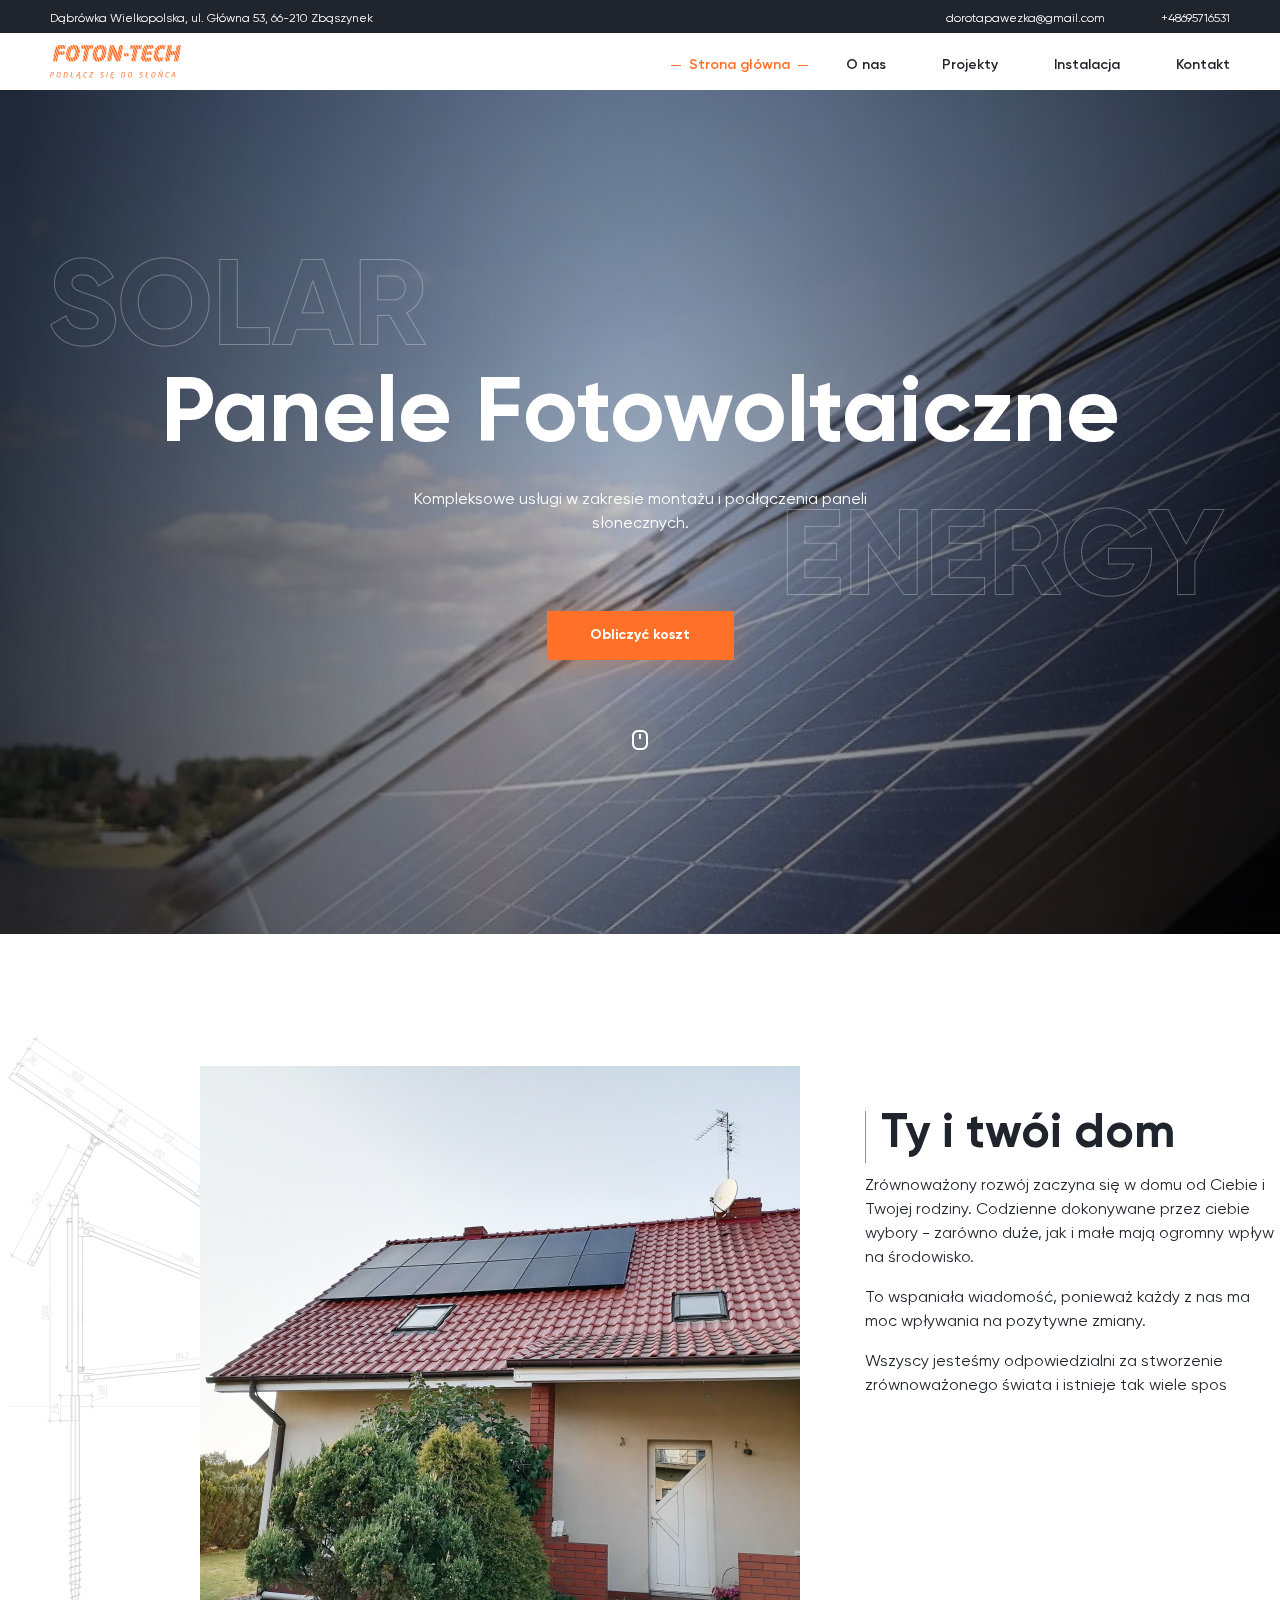
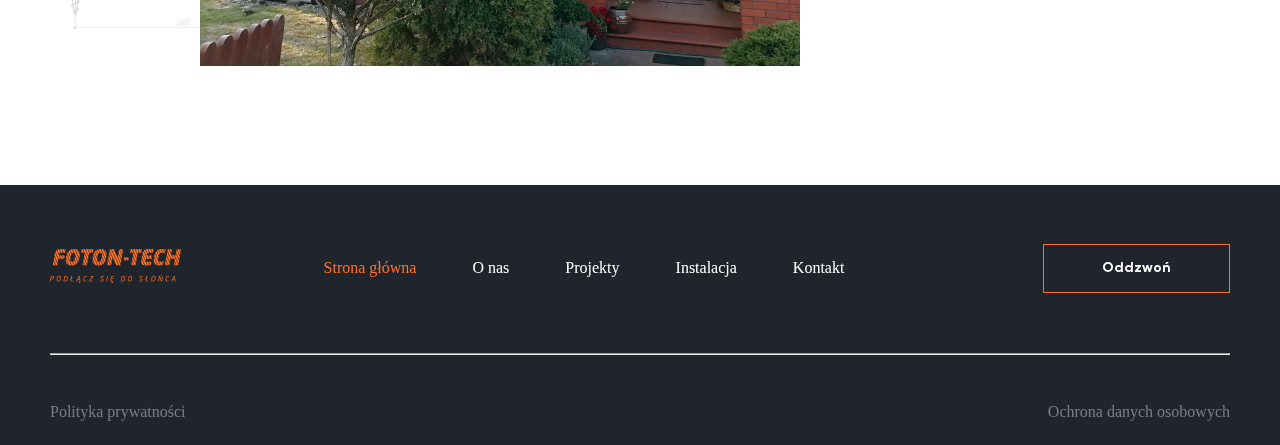
<file: index.html>
<!DOCTYPE html>
<html lang="pl">
<head>
    <meta charset="UTF-8">
    <meta name="viewport" content="width=device-width, initial-scale=1.0">
    <title>Webnauts 11.09.2021</title>

    <link rel="stylesheet" href="css/styles.css">
    
</head>
<body>
    <div class="vertical-line-center"></div>

    <header class="page-header">
        <div class="header-wrapper">
            <a href="/index.html" class="logo"><img src="img/logo.png" width="131" height="34" alt="logo"></a>
            <nav class="navigation">
                <ul class="navigation-list">
                    <li>
                        <a href="index.html" class="navigation-link active-nav-link">Strona główna</a>
                    </li>
                    <li>
                        <a href="about.html" class="navigation-link">O nas</a>
                    </li>
                    <li>
                        <a href="projects.html" class="navigation-link">Projekty</a>
                    </li>
                    <li>
                        <a href="installations.html" class="navigation-link">Instalacja</a>
                    </li>
                    <li>
                        <a href="contacts.html" class="navigation-link">Kontakt</a>
                    </li>
                </ul>
            </nav>
        </div>
        <div class="header-wrapper header-wrapper-contacts">
            <address class="header-address">Dąbrówka Wielkopolska, ul. Główna 53, 66-210 Zbąszynek</address>
            <a class="contact-link" href="mailto:dorotapawezka@gmail.com" >dorotapawezka@gmail.com</a>
            <a class="contact-link" href="tel:+48695716531">+48695716531</a>            
        </div>
    </header>

    <main class="page-main">        

        <section class="welcome-section">
            <div class="welcome-section-wrapper">
                <div class="welcome-section-wrapper-wrap"></div>
                    <h1 class="main-title">Panele Fotowoltaiczne</h1>
                    <p class="welcome-text">
                        Kompleksowe usługi w zakresie montażu i podłączenia paneli <br>słonecznych.
                    </p>
                    <div class="centered-button">
                        <a href="#"><button class="button">Obliczyć koszt</button></a>
                    </div>
                </div>
            </div>
            </section>

        <section class="info-section">
            <div class="image-wrapper">
                <img src="img/house.jpg" alt="image of solar panel">
            </div>
            <div class="info-text-wrapper">
            <h2 class="title">Ty i twói dom</h2>
            <p class="text-container">
                Zrównoważony rozwój zaczyna się w domu od Ciebie i Twojej rodziny.
                Codzienne dokonywane przez ciebie wybory - zarówno duże, jak i małe
                mają ogromny wpływ na środowisko.
            </p>                
            <p class="text-container">
                To wspaniała wiadomość, ponieważ każdy z nas ma moc wpływania
                na pozytywne zmiany.
            </p>
            <p class="text-container">                
                Wszyscy jesteśmy odpowiedzialni za stworzenie zrównoważonego
                świata i istnieje tak wiele spos
            </p>
            </div>
        </section>

    </main>

    <footer>
        <div class="footer-wrapper">
            <div class="footer-menu">
                <a href="/index.html"><img src="img/logo.png" alt="logo"></a>
                
                <ul class="footer-list-wrapper">
                    <li class="footer-active-link">
                        <a href="index.html">Strona główna</a>
                    </li>
                    <li>
                        <a href="about.html">O nas</a>
                    </li>
                    <li>
                        <a href="projects.html">Projekty</a>
                    </li>
                    <li>
                        <a href="installations.html">Instalacja</a>
                    </li>
                    <li>
                        <a href="contacts.html">Kontakt</a>
                    </li>
                </ul>
                <button class="footer-button">Oddzwoń</button>
            <!-- </div> -->
            </div>
            <div class="footer-line">
                <hr>
            </div>
        
            <div class="footer-links-politics">
                <a href="">Polityka prywatności</a>
                <a href="">Ochrona danych osobowych</a>
            </div>
        </div>
    </footer>


    <!-- POPUP 1 -->
    <div class="popup-container popup-container-hidden ">
        <div class="popup">
            <h2 class="title">Obliczyć koszt</h2>
            <p class="text-container">Wprowadź swoje dane, aby obliczyć przybliżony koszt paneli słonecznych.</p>
            <div class="flex-me">
                <p>Roczne zużycie energii elektrycznej</p>
                <p>42 200 kWh</p>
            </div>
            <form action="">                
                <div class="input-type-range">
                    <input type="range" id="volume" name="custominput" min="0" max="1000" width="467px">                    
                </div>
                <!-- <button class="button-thumb"></button> -->
                <div class="flex-me">
                    <div class="select-container">
                        <span class="label-select">Strona świata</span>
                        <select name="" id="" class="custom-select">
                            <option value="Wybierz z listy">Wybierz z listy</option>
                            <option value="Południowy">Południowy</option>
                            <option value="Wschodni">Wschodni</option>
                            <option value="Zachodni">Zachodni</option>
                        </select>
                    </div>
                    <div class="select-container">
                        <span class="label-select">Materiał dachu</span>
                        <select name="" id="" class="custom-select">
                            <option value="Wybierz z listy">Wybierz z listy</option>
                            <option value="Południowy">Południowy</option>
                            <option value="Wschodni">Wschodni</option>
                            <option value="Zachodni">Zachodni</option>
                        </select>
                    </div>
                </div>

                <button class="button-popup" type="button">Obliczyć</button>
                <button class="close"  type="button"></button>
            </form>
        </div>
    </div>

    <!-- POPUP 2 popup-container-hidden -->
    <div class="popup-container-calculation popup-container-hidden">        
        <div class="calc-wrapper">
            <button class="close-calc"  type="button"></button>
            <div class="calc-header">
                <p class="calc-header-text">Przybliżony koszt:</p>
                <div class="flex-calc">
                    <p class="calc-header-sum">40 000 zł</p>
                    <button class="btn-sum">Przeliczyć</button>
                    <!-- <div><button class="btn-sum">Przeliczyć</button></div> -->
                    
                </div>
            </div>            
            <p class="title" style="margin-left: 75px;">Jakieś pytania?</p>
            <p class="text-container" style="margin-left: 59px; margin-top: -16px; margin-right:48px">Zostaw swoje dane, a nasz menedżer skontaktuje się z Tobą, aby odpowiedzieć na Twoje pytania</p>
            <form action="" >
                
                <div class="calc-form">
                    <p class="label-select ml-58">Twoje imię</p>
                    <p class="label-select" style="margin-left: 290px">E-mail</p>
                </div>
                <div class="calc-form">
                    <input type="text" class="calc-input" placeholder="Wprowadź swoje imię">
                    <input type="text" class="calc-input" placeholder="Wprowadź mail">
                </div>

                <p class="label-select ml-58 mt-24">Telefon</p>
                <div class="calc-form">
                    <input type="text" class="calc-input" placeholder="Wprowadź telefon">
                    <button type="submit" class="btn-calc">Wysłać prośbę</button>
                </div>
            </form>
        </div>
    </div>


    <!-- POPUP 3 popup-container-hidden -->
    <div class="popup-container popup-container-hidden popup-3">        
        <div class="thanks-wrapper">
            <button class="close-thanks"  type="button"></button>
            <img src="./img/thanks.svg" alt="thanks" width="80" height="57" style="margin-top: 92px;">
            <h2 class="thanks-title">Dziękuję za twoją prośbę</h2>
            <p class="thanks-text">Nasz menedżer wkrótce się z Tobą skontaktuje</p>       
            <button class="thanks-button">Ok</button>        
            
        </div>
    </div>

    <!-- FOOTER POPUP -->
    <div class="footer-popup popup-container popup-container-hidden">
        <div class="popup footer-popup">
            <button class="close-callback-popup"></button>
            <h2 class="title">Oddzwoń</h2>
            <p class="text-container">Zostaw swoje dane, a nasz menedżer skontaktuje się z Tobą, aby odpowiedzieć na Twoje pytania.</p>
            <form action="">
                <div class="popup-form">
                    <p class="grey">Twoje imię</p>
                    <p class="grey">Telefon</p>
                </div>
                <div class="popup-form">
                    <input type="text" placeholder="Wprowadź swoje imię">
                    <input type="text" placeholder="Wprowadź telefon">
                </div>
                <button class="button mt-56">Zadzwoń</button>
            </form>
            
        </div>

    </div>


    <script src="js/script.js"></script>
</body>
</html>
</file>
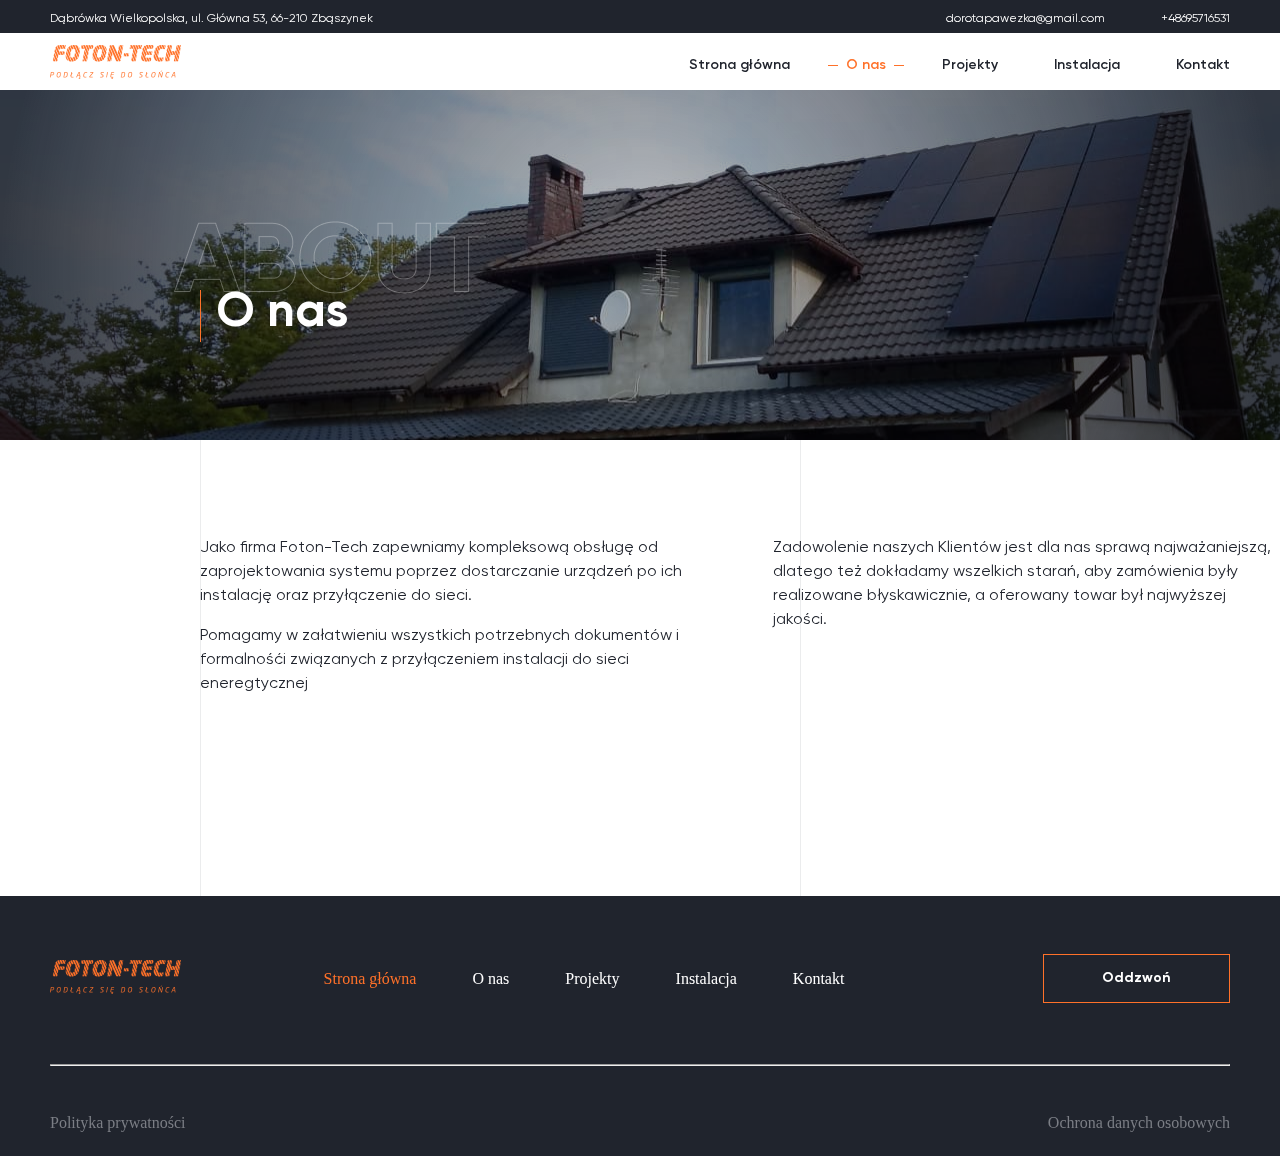
<file: about.html>
<!DOCTYPE html>
<html lang="en">
<head>
    <meta charset="UTF-8">
    <meta name="viewport" content="width=device-width, initial-scale=1.0">
    <title>Webnauts 11.09.2021</title>
    <link rel="stylesheet" href="css/styles.css">
</head>
<body>
    <div class="vertical-line-center"></div>
    
    <header class="page-header">
        <div class="header-wrapper">
            <a href="/index.html" class="logo"><img src="img/logo.png" width="131" height="34" alt="logo"></a>
            <nav class="navigation">
                <ul class="navigation-list">
                    <li>
                        <a href="index.html" class="navigation-link">Strona główna</a>
                    </li>
                    <li>
                        <a href="about.html" class="navigation-link active-nav-link">O nas</a>
                    </li>
                    <li>
                        <a href="projects.html" class="navigation-link">Projekty</a>
                    </li>
                    <li>
                        <a href="installations.html" class="navigation-link">Instalacja</a>
                    </li>
                    <li>
                        <a href="contacts.html" class="navigation-link">Kontakt</a>
                    </li>
                </ul>
            </nav>
        </div>
        <div class="header-wrapper header-wrapper-contacts">
            <address class="header-address">Dąbrówka Wielkopolska, ul. Główna 53, 66-210 Zbąszynek</address>
            <a class="contact-link" href="mailto:dorotapawezka@gmail.com" >dorotapawezka@gmail.com</a>
            <a class="contact-link" href="tel:+48695716531">+48695716531</a>            
        </div>
    </header>

    <main>
       <section class="welcome-section-about">
            <h1 class="title-white">O nas</h1> 
       </section>
       <section class="section-about">
           <div class="about-column1">
                <p class="text-container">
                Jako firma Foton-Tech zapewniamy kompleksową obsługę od zaprojektowania systemu poprzez dostarczanie urządzeń po ich instalację oraz przyłączenie do sieci.
                </p>
                <p class="text-container">
                Pomagamy w załatwieniu wszystkich potrzebnych dokumentów i formalnośći
                związanych z przyłączeniem instalacji do sieci eneregtycznej            
            </p>
            </div>
            <div class="about-column2">
                <p class="text-container">
                    Zadowolenie naszych Klientów jest dla nas sprawą najważaniejszą, dlatego też dokładamy wszelkich starań, aby zamówienia były realizowane błyskawicznie, a oferowany towar był najwyższej jakości.
                    </p>
            </div>
           </p>
       </section>
       

    </main>

    <footer>
        <div class="footer-wrapper">
            <div class="footer-menu">
                <a href="/index.html"><img src="img/logo.png" alt="logo"></a>
                
                <ul class="footer-list-wrapper">
                    <li class="footer-active-link">
                        <a href="index.html">Strona główna</a>
                    </li>
                    <li>
                        <a href="about.html">O nas</a>
                    </li>
                    <li>
                        <a href="projects.html">Projekty</a>
                    </li>
                    <li>
                        <a href="installations.html">Instalacja</a>
                    </li>
                    <li>
                        <a href="contacts.html">Kontakt</a>
                    </li>
                </ul>
                <button class="footer-button">Oddzwoń</button>
            <!-- </div> -->
            </div>
            <div class="footer-line">
                <hr>
            </div>
        
            <div class="footer-links-politics">
                <a href="">Polityka prywatności</a>
                <a href="">Ochrona danych osobowych</a>
            </div>
        </div>
    </footer>

    <!-- FOOTER POPUP -->
    <div class="footer-popup popup-container popup-container-hidden">
        <div class="popup footer-popup">
            <button class="close-callback-popup"></button>
            <h2 class="title">Oddzwoń</h2>
            <p class="text-container">Zostaw swoje dane, a nasz menedżer skontaktuje się z Tobą, aby odpowiedzieć na Twoje pytania.</p>
            <form action="">
                <div class="popup-form">
                    <p class="grey">Twoje imię</p>
                    <p class="grey">Telefon</p>
                </div>
                <div class="popup-form">
                    <input type="text" placeholder="Wprowadź swoje imię">
                    <input type="text" placeholder="Wprowadź telefon">
                </div>
                <button class="button">Zadzwoń</button>
            </form>
            
        </div>

    </div>

    <script src="js/script.js"></script>
</body>
</html>
</file>
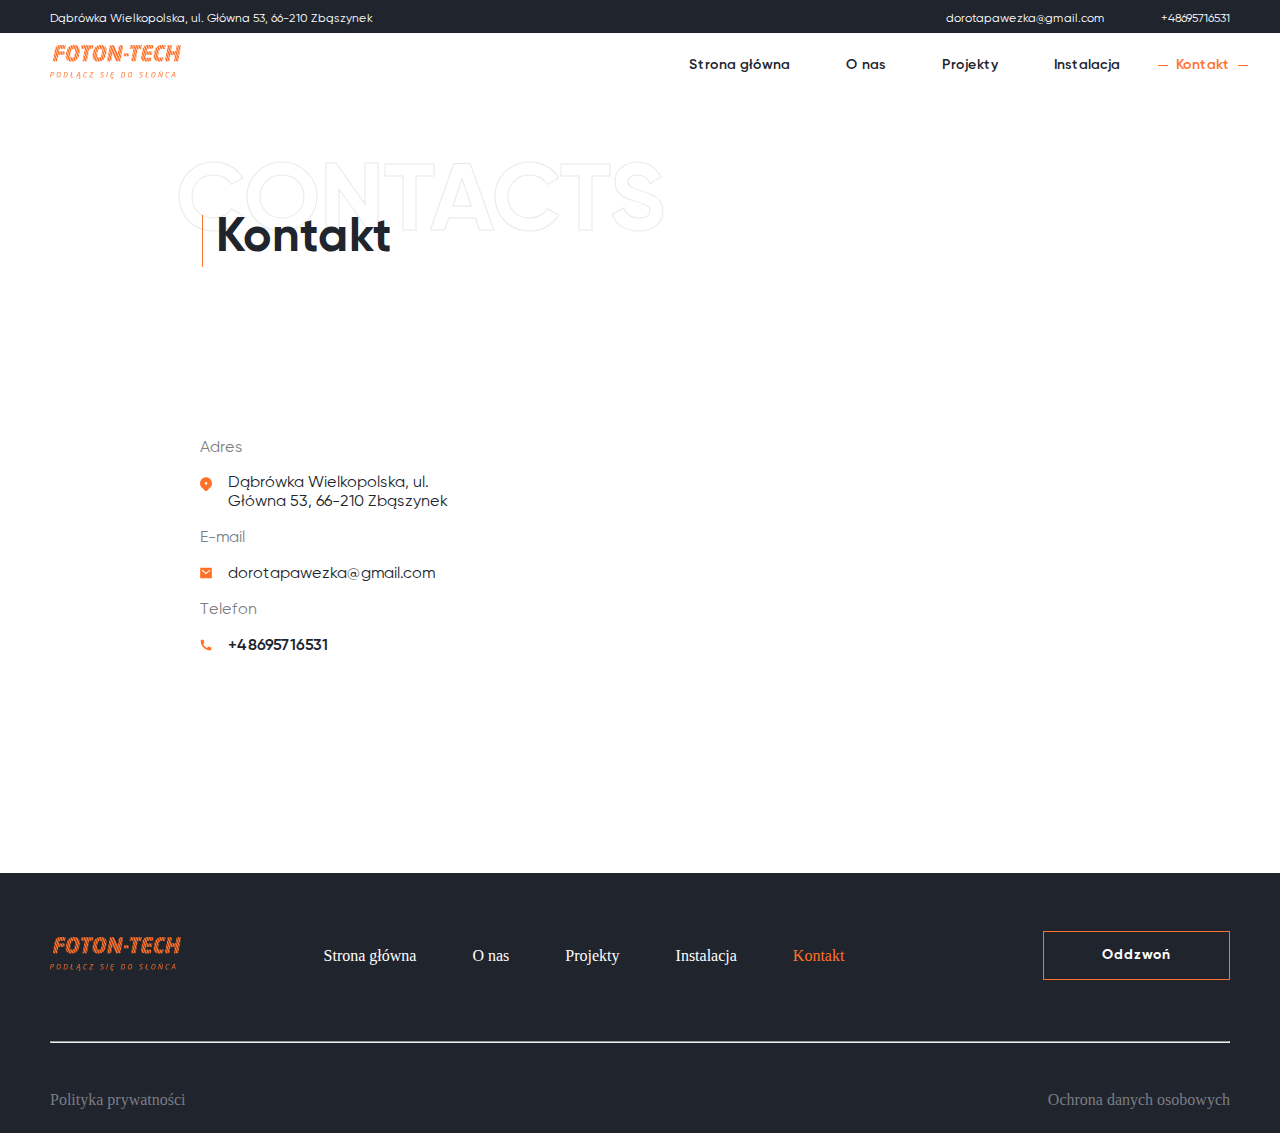
<file: contacts.html>
<!DOCTYPE html>
<html lang="en">
<head>
    <meta charset="UTF-8">
    <meta name="viewport" content="width=device-width, initial-scale=1.0">
    <title>Webnauts 11.09.2021</title>
    <link rel="stylesheet" href="css/styles.css">
</head>
<body>
    
    <header class="page-header">
        <div class="header-wrapper">
            <a href="/index.html" class="logo"><img src="img/logo.png" width="131" height="34" alt="logo"></a>
            <nav class="navigation">
                <ul class="navigation-list">
                    <li>
                        <a href="index.html" class="navigation-link">Strona główna</a>
                    </li>
                    <li>
                        <a href="about.html" class="navigation-link ">O nas</a>
                    </li>
                    <li>
                        <a href="projects.html" class="navigation-link">Projekty</a>
                    </li>
                    <li>
                        <a href="installations.html" class="navigation-link">Instalacja</a>
                    </li>
                    <li>
                        <a href="contacts.html" class="navigation-link active-nav-link">Kontakt</a>
                    </li>
                </ul>
            </nav>
        </div>
        <div class="header-wrapper header-wrapper-contacts">
            <address class="header-address">Dąbrówka Wielkopolska, ul. Główna 53, 66-210 Zbąszynek</address>
            <a class="contact-link" href="mailto:dorotapawezka@gmail.com" >dorotapawezka@gmail.com</a>
            <a class="contact-link" href="tel:+48695716531">+48695716531</a>            
        </div>
    </header>

    <main>

        <h1 class="contact-title">Kontakt</h1>

        <div class="contact-wrapper">
            <div>
                <p class="mt-178">
                    <span class="contact-naming">Adres</span>                    
                    <address class="contact-address">
                        <!-- <img src="img/location.svg" alt="phone icon" width="12px" height="14.5px"> -->
                        Dąbrówka Wielkopolska, ul. Główna 53, 66-210 Zbąszynek
                    </address>
                </p>
                <p>
                    <span class="contact-naming">E-mail</span>
                    <p class="email-link-contacts">
                        <a href="mailto: dorotapawezka@gmail.com">dorotapawezka@gmail.com</a>
                    </p>
                </p>
                <p>
                    <span class="contact-naming">Telefon</span>
                    <p class="phone-link-contacts">                        
                        <a href="tel:+48695716531">+48695716531</a>
                    </p>
                </p> 
            </div>
                
            <div>
                <iframe src="https://www.google.com/maps/embed?pb=!1m18!1m12!1m3!1d2443.6885475887534!2d15.817508215796677!3d52.23087607976043!2m3!1f0!2f0!3f0!3m2!1i1024!2i768!4f13.1!3m3!1m2!1s0x47067b7a45e03697%3A0x51babe9d7509ace9!2zR8WCw7N3bmEgNTMsIDY2LTIxMCBLb3NpZWN6eW4sINCf0L7Qu9GM0YnQsA!5e0!3m2!1suk!2sua!4v1631636323556!5m2!1suk!2sua" width="800" height="543" style="border:0;" allowfullscreen="" loading="lazy"></iframe>
            </div>
        </div>

    </main>

    <footer>
        <div class="footer-wrapper">
            <div class="footer-menu">
                <a href="/index.html"><img src="img/logo.png" alt="logo"></a>
                
                <ul class="footer-list-wrapper">
                    <li>
                        <a href="index.html">Strona główna</a>
                    </li>
                    <li>
                        <a href="about.html">O nas</a>
                    </li>
                    <li>
                        <a href="projects.html">Projekty</a>
                    </li>
                    <li>
                        <a href="installations.html">Instalacja</a>
                    </li>
                    <li class="footer-active-link">
                        <a href="contacts.html">Kontakt</a>
                    </li>
                </ul>
                <button class="footer-button">Oddzwoń</button>
            <!-- </div> -->
            </div>
            <div class="footer-line">
                <hr>
            </div>
        
            <div class="footer-links-politics">
                <a href="">Polityka prywatności</a>
                <a href="">Ochrona danych osobowych</a>
            </div>
        </div>
    </footer>

</body>
</html>
</file>
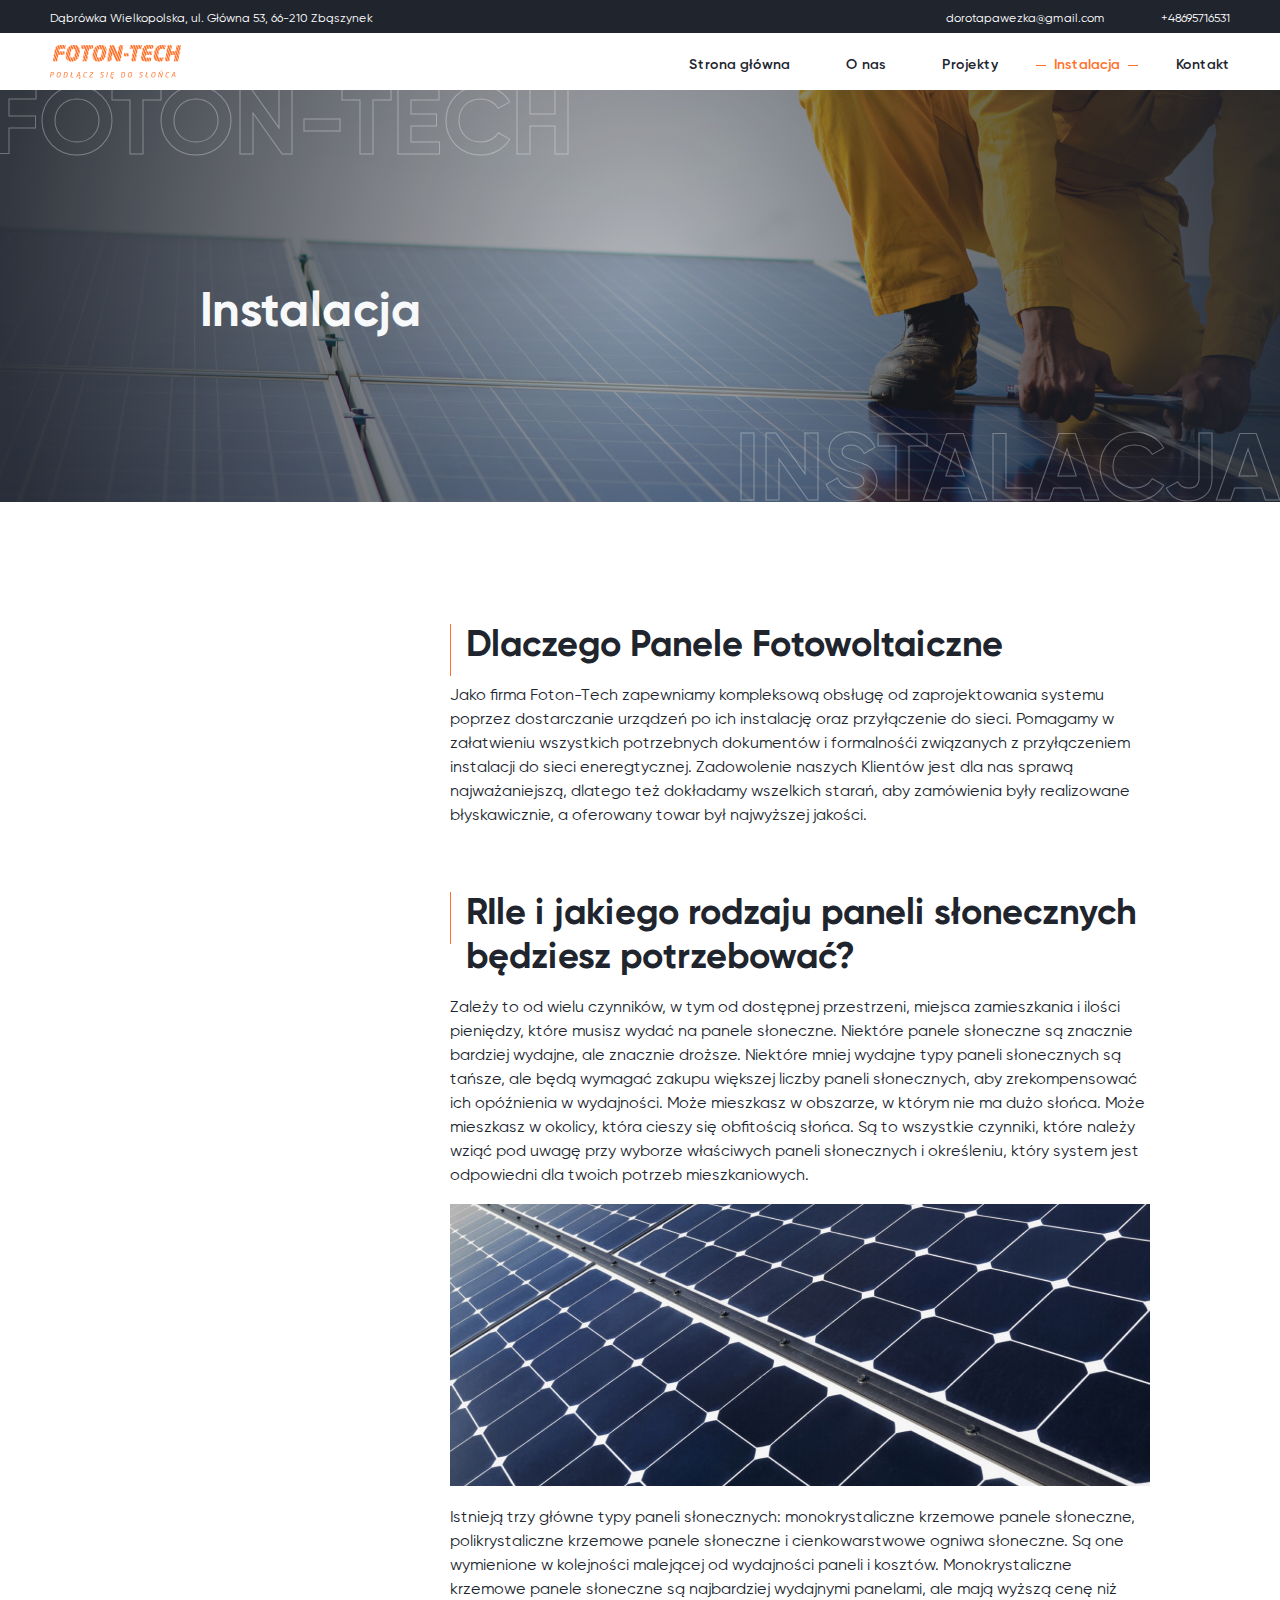
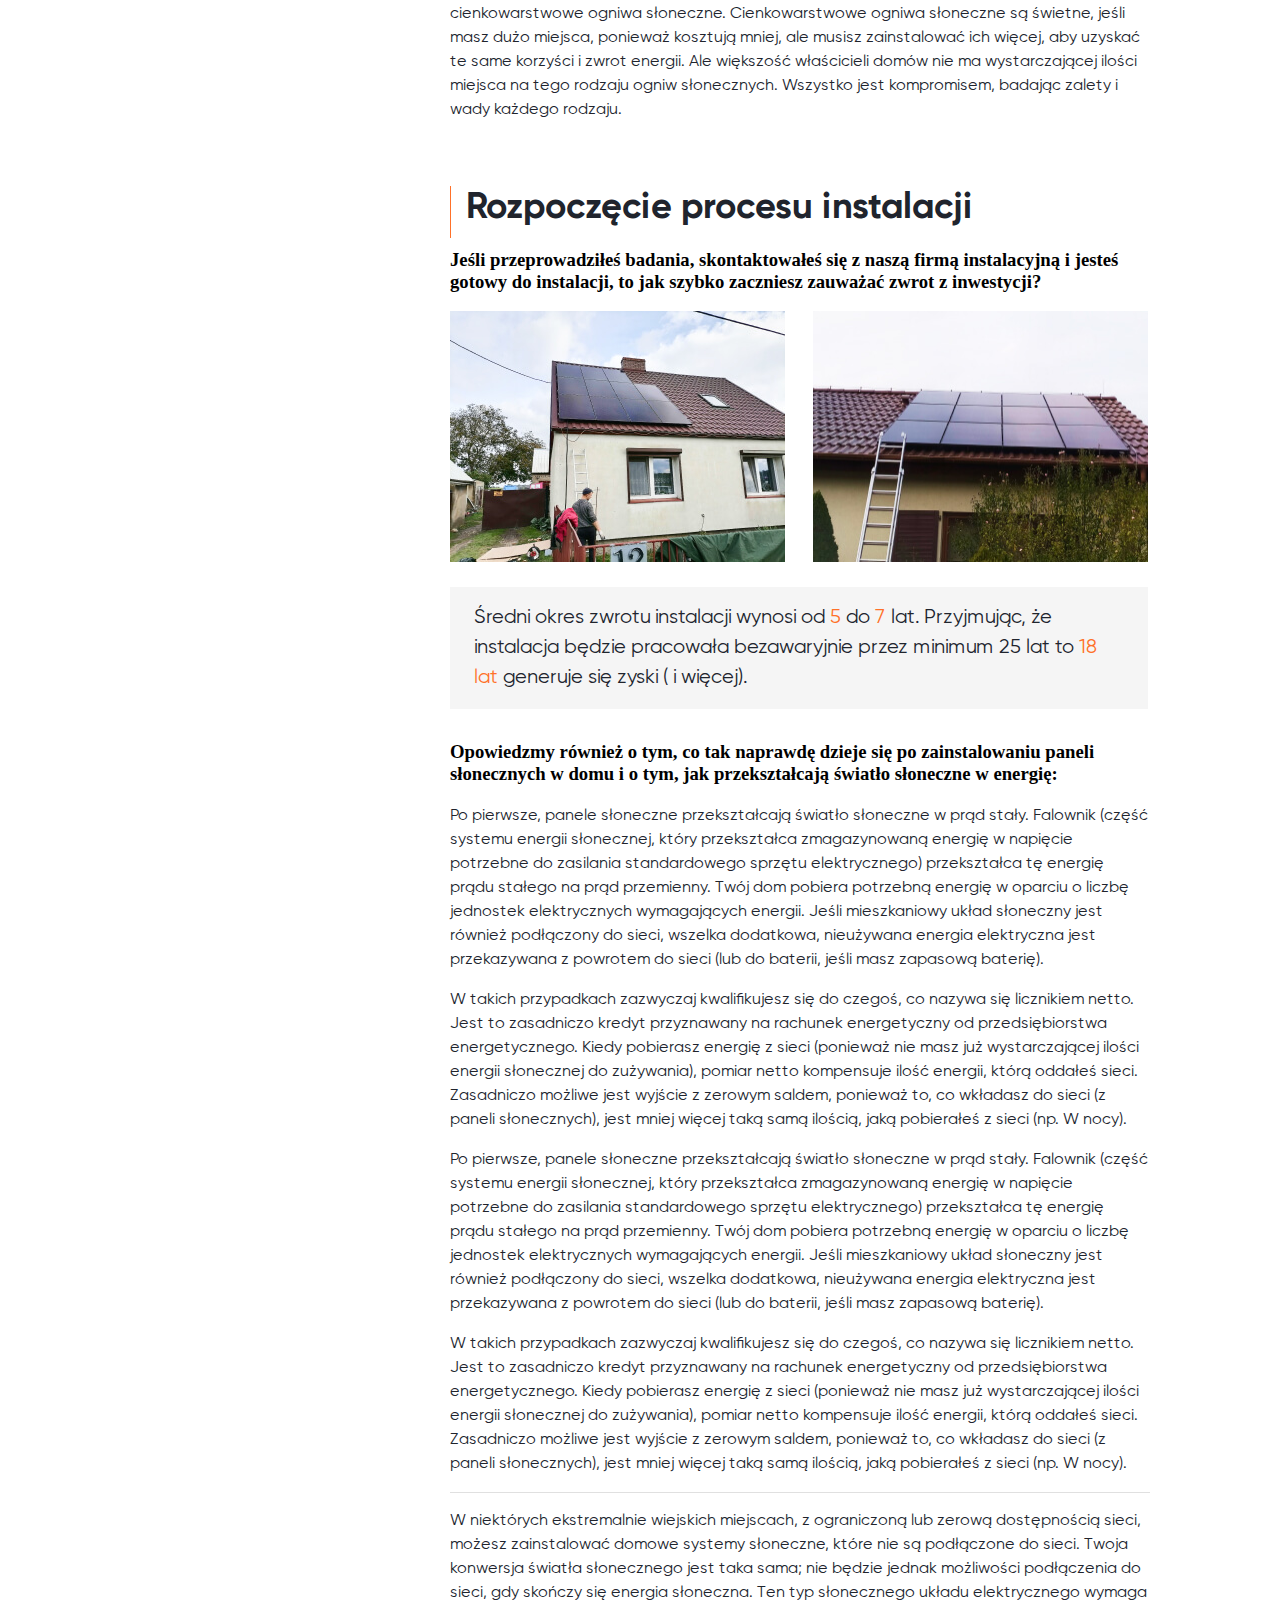
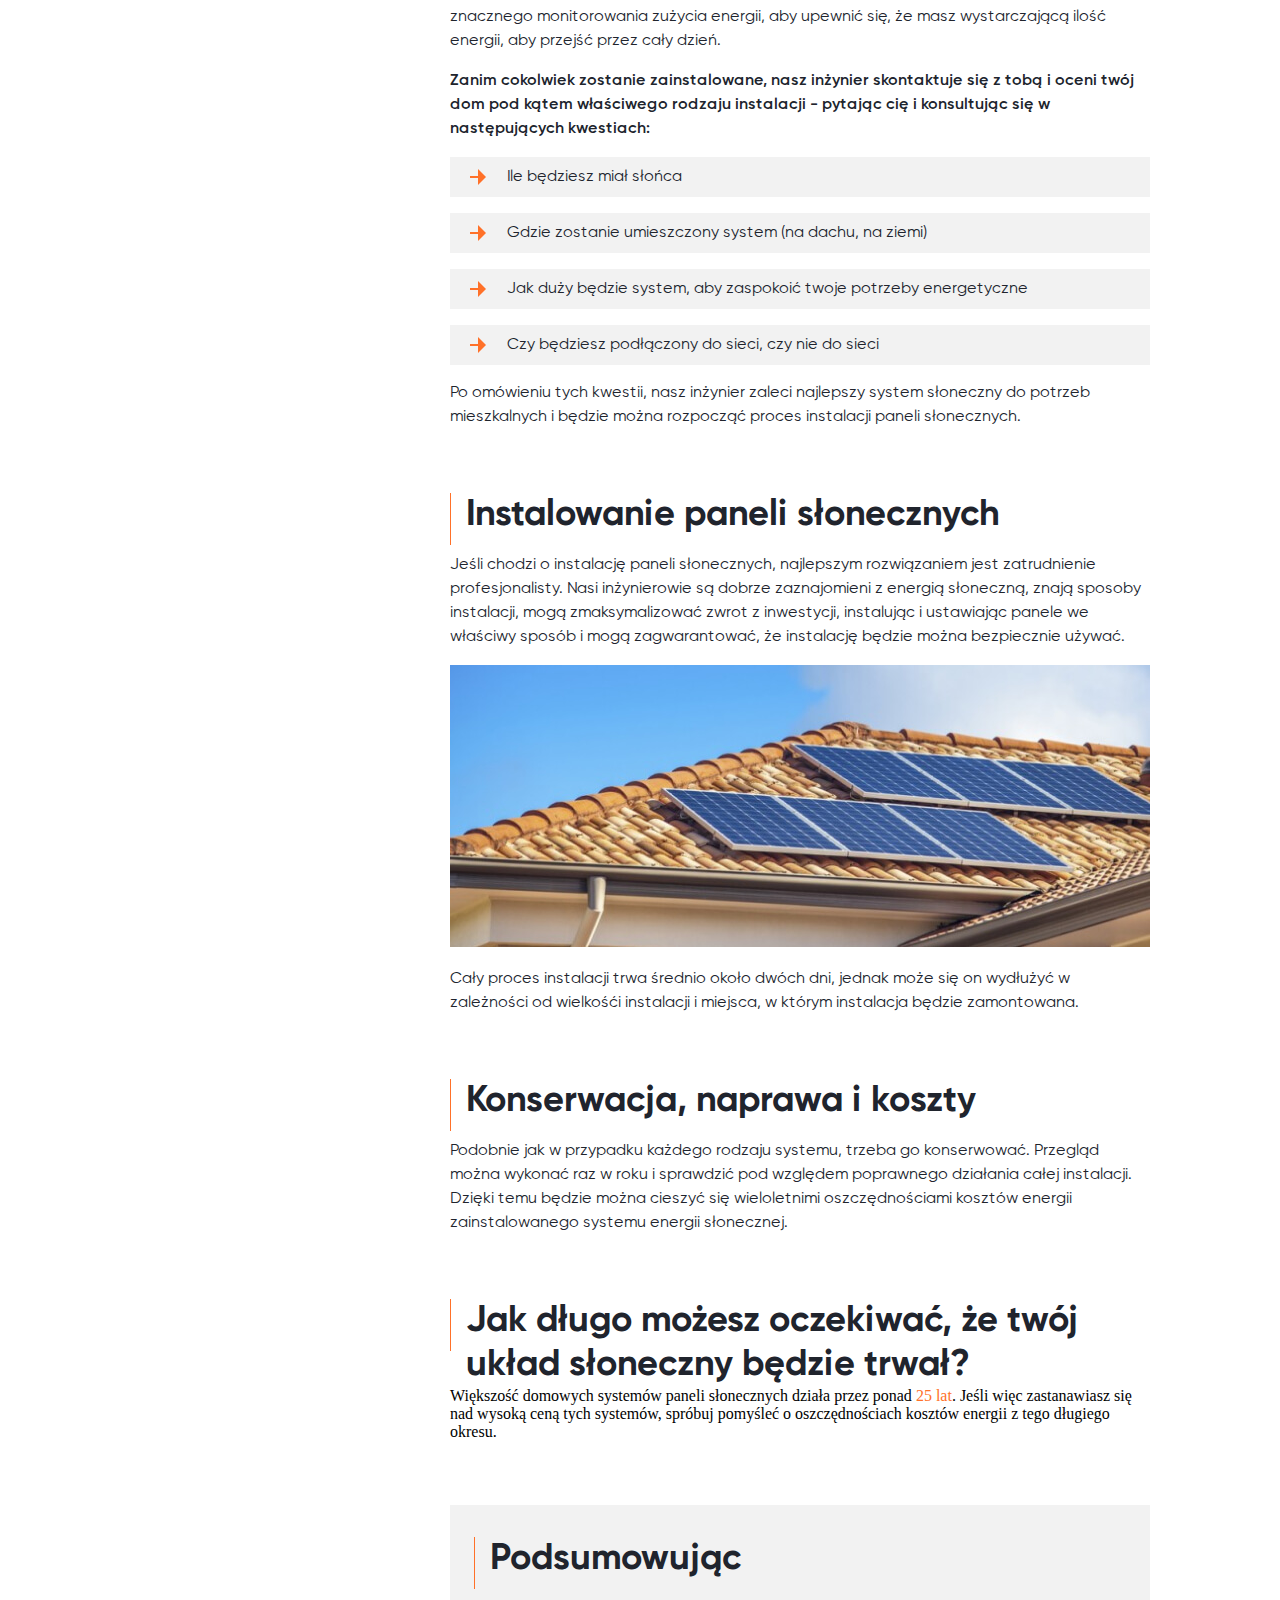
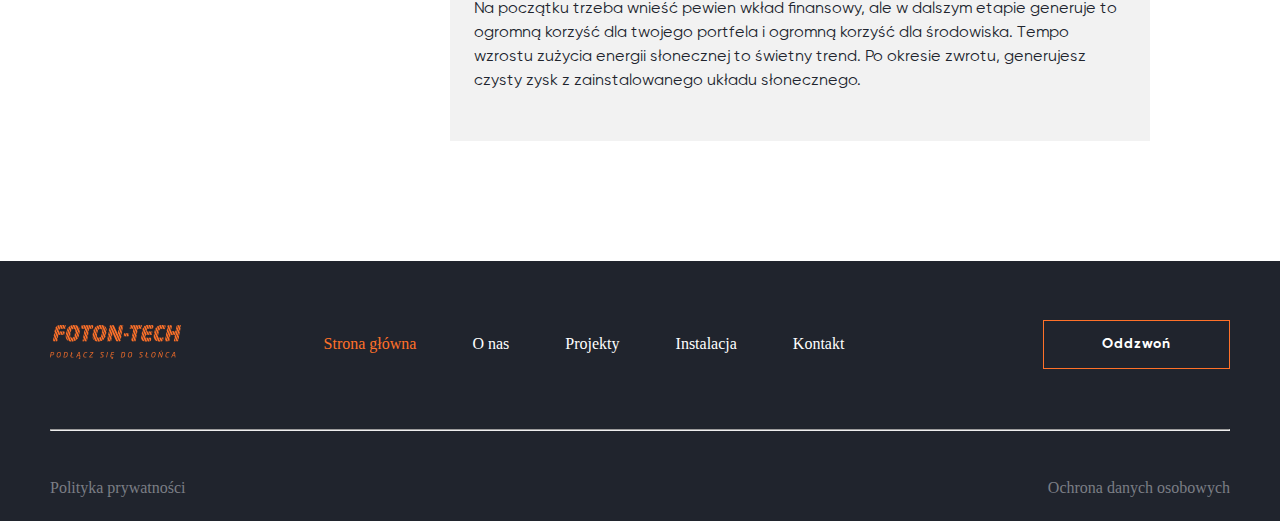
<file: installations.html>
<!DOCTYPE html>
<html lang="en">
<head>
    <meta charset="UTF-8">
    <meta name="viewport" content="width=device-width, initial-scale=1.0">
    <title>Webnauts 11.09.2021</title>
    <link rel="stylesheet" href="css/styles.css">
</head>
<body>
    
    <header class="page-header">
        <div class="header-wrapper">
            <a href="/index.html" class="logo"><img src="img/logo.png" width="131" height="34" alt="logo"></a>
            <nav class="navigation">
                <ul class="navigation-list">
                    <li>
                        <a href="index.html" class="navigation-link">Strona główna</a>
                    </li>
                    <li>
                        <a href="about.html" class="navigation-link">O nas</a>
                    </li>
                    <li>
                        <a href="projects.html" class="navigation-link">Projekty</a>
                    </li>
                    <li>
                        <a href="installations.html" class="navigation-link active-nav-link">Instalacja</a>
                    </li>
                    <li>
                        <a href="contacts.html" class="navigation-link">Kontakt</a>
                    </li>
                </ul>
            </nav>
        </div>
        <div class="header-wrapper header-wrapper-contacts">
            <address class="header-address">Dąbrówka Wielkopolska, ul. Główna 53, 66-210 Zbąszynek</address>
            <a class="contact-link" href="mailto:dorotapawezka@gmail.com" >dorotapawezka@gmail.com</a>
            <a class="contact-link" href="tel:+48695716531">+48695716531</a>            
        </div>
    </header>

    <main>
        <section class="welcome-section-installations">
            <div class="welcome-section-installations-wrap">
            <h1 class="installation-title-main">Instalacja</h1>
        </div>
        </section>

        <section class="installation-section1 lm-450">
            <h2 class="installation-title">Dlaczego Panele Fotowoltaiczne</h2>
            <p class="text-container">
                Jako firma Foton-Tech zapewniamy kompleksową obsługę od zaprojektowania systemu poprzez dostarczanie urządzeń 
                po ich instalację oraz przyłączenie do sieci. Pomagamy w załatwieniu wszystkich potrzebnych dokumentów i 
                formalnośći związanych z przyłączeniem instalacji do sieci eneregtycznej. Zadowolenie naszych Klientów jest 
                dla nas sprawą najważaniejszą, dlatego też dokładamy wszelkich starań, aby zamówienia były realizowane błyskawicznie, 
                a oferowany towar był najwyższej jakości.
            </p>
        </section>

        <section class="lm-450">
            <h2 class="installation-title">RIle i jakiego rodzaju paneli słonecznych 
                będziesz potrzebować?</h2>
            <p class="text-container">
                Zależy to od wielu czynników, w tym od dostępnej przestrzeni, miejsca zamieszkania i ilości pieniędzy, które 
                musisz wydać na panele słoneczne. Niektóre panele słoneczne są znacznie bardziej wydajne, ale znacznie droższe. 
                Niektóre mniej wydajne typy paneli słonecznych są tańsze, ale będą wymagać zakupu większej liczby paneli słonecznych, 
                aby zrekompensować ich opóźnienia w wydajności. Może mieszkasz w obszarze, w którym nie ma dużo słońca. Może mieszkasz 
                w okolicy, która cieszy się obfitością słońca. Są to wszystkie czynniki, które należy wziąć pod uwagę przy wyborze 
                właściwych paneli słonecznych i określeniu, który system jest odpowiedni dla twoich potrzeb mieszkaniowych.
            </p>
            <img src="img/solar_panels.jpg" width="700" height="282" alt="solar panels zoom">
            <p class="text-container">
                Istnieją trzy główne typy paneli słonecznych: monokrystaliczne krzemowe panele słoneczne, polikrystaliczne krzemowe 
                panele słoneczne i cienkowarstwowe ogniwa słoneczne. Są one wymienione w kolejności malejącej od wydajności paneli i 
                kosztów. Monokrystaliczne krzemowe panele słoneczne są najbardziej wydajnymi panelami, ale mają wyższą cenę niż 
                cienkowarstwowe ogniwa słoneczne. Cienkowarstwowe ogniwa słoneczne są świetne, jeśli masz dużo miejsca, ponieważ 
                kosztują mniej, ale musisz zainstalować ich więcej, aby uzyskać te same korzyści i zwrot energii. Ale większość 
                właścicieli domów nie ma wystarczającej ilości miejsca na tego rodzaju ogniw słonecznych. Wszystko jest kompromisem, 
                badając zalety i wady każdego rodzaju.
            </p>
        </section>

        <section class="lm-450">
            <h2 class="installation-title">Rozpoczęcie procesu instalacji</h2>
            <h3>
                Jeśli przeprowadziłeś badania, skontaktowałeś się z naszą firmą instalacyjną i jesteś gotowy do instalacji, to jak 
                szybko zaczniesz zauważać zwrot z inwestycji?
            </h3>
            <div class="installation-dbl-img">
                <img src="img/solar_panel_sweet_house.jpg" alt="solar panel at house">
                <img src="img/solar_panel_stairs.jpg" alt="solar panel with stairs">
            </div>
            <div class="installation-grey-back">
                <p class="text-container-in-grey">
                    Średni okres zwrotu instalacji wynosi od <span class="orange-text">5</span> do <span class="orange-text">7</span> lat. Przyjmując, że instalacja będzie pracowała bezawaryjnie przez 
                    minimum 25 lat to <span class="orange-text">18 lat</span> generuje się zyski ( i więcej).
                </p>
            </div>
            <h3>
                Opowiedzmy również o tym, co tak naprawdę dzieje się po zainstalowaniu paneli słonecznych w domu i o tym, jak 
                przekształcają światło słoneczne w energię: 
            </h3>
            <p class="text-container">
                Po pierwsze, panele słoneczne przekształcają światło słoneczne w prąd stały. Falownik (część systemu energii 
                słonecznej, który przekształca zmagazynowaną energię w napięcie potrzebne do zasilania standardowego sprzętu
                 elektrycznego) przekształca tę energię prądu stałego na prąd przemienny. Twój dom pobiera potrzebną energię 
                 w oparciu o liczbę jednostek elektrycznych wymagających energii. Jeśli mieszkaniowy układ słoneczny jest 
                 również podłączony do sieci, wszelka dodatkowa, nieużywana energia elektryczna jest przekazywana z powrotem 
                 do sieci (lub do baterii, jeśli masz zapasową baterię). 
            </p>
            <p class="text-container">
                W takich przypadkach zazwyczaj kwalifikujesz się do czegoś, co nazywa się licznikiem netto. Jest to zasadniczo 
                kredyt przyznawany na rachunek energetyczny od przedsiębiorstwa energetycznego. Kiedy pobierasz energię z sieci 
                (ponieważ nie masz już wystarczającej ilości energii słonecznej do zużywania), pomiar netto kompensuje ilość 
                energii, którą oddałeś sieci. Zasadniczo możliwe jest wyjście z zerowym saldem, ponieważ to, co wkładasz do 
                sieci (z paneli słonecznych), jest mniej więcej taką samą ilością, jaką pobierałeś z sieci (np. W nocy).
            </p>
            <p class="text-container">
                Po pierwsze, panele słoneczne przekształcają światło słoneczne w prąd stały. Falownik (część systemu energii 
                słonecznej, który przekształca zmagazynowaną energię w napięcie potrzebne do zasilania standardowego sprzętu
                 elektrycznego) przekształca tę energię prądu stałego na prąd przemienny. Twój dom pobiera potrzebną energię 
                 w oparciu o liczbę jednostek elektrycznych wymagających energii. Jeśli mieszkaniowy układ słoneczny jest 
                 również podłączony do sieci, wszelka dodatkowa, nieużywana energia elektryczna jest przekazywana z powrotem 
                 do sieci (lub do baterii, jeśli masz zapasową baterię). 
            </p>
            <p class="text-container">
                W takich przypadkach zazwyczaj kwalifikujesz się do czegoś, co nazywa się licznikiem netto. Jest to zasadniczo 
                kredyt przyznawany na rachunek energetyczny od przedsiębiorstwa energetycznego. Kiedy pobierasz energię z sieci 
                (ponieważ nie masz już wystarczającej ilości energii słonecznej do zużywania), pomiar netto kompensuje ilość 
                energii, którą oddałeś sieci. Zasadniczo możliwe jest wyjście z zerowym saldem, ponieważ to, co wkładasz do 
                sieci (z paneli słonecznych), jest mniej więcej taką samą ilością, jaką pobierałeś z sieci (np. W nocy).
            </p>
            <div class="horisontal-line"></div>
            <p class="text-container">
                W niektórych ekstremalnie wiejskich miejscach, z ograniczoną lub zerową dostępnością sieci, możesz zainstalować 
                domowe systemy słoneczne, które nie są podłączone do sieci. Twoja konwersja światła słonecznego jest taka sama; 
                nie będzie jednak możliwości podłączenia do sieci, gdy skończy się energia słoneczna. Ten typ słonecznego układu 
                elektrycznego wymaga znacznego monitorowania zużycia energii, aby upewnić się, że masz wystarczającą ilość energii, 
                aby przejść przez cały dzień.
            </p>

            <h3 class="installation-title-list">
                Zanim cokolwiek zostanie zainstalowane, nasz inżynier skontaktuje się z tobą i oceni twój dom pod kątem właściwego 
                rodzaju instalacji - pytając cię i konsultując się w następujących kwestiach:
            </h3>
            <ul>                
                <div class="installation-list-items-container">
                    <li class="installation-list-items">Ile będziesz miał słońca</li>
                </div>                
                <div class="installation-list-items-container">
                    <li class="installation-list-items">Gdzie zostanie umieszczony system (na dachu, na ziemi)</li>
                </div>
                <div class="installation-list-items-container">
                    <li class="installation-list-items">Jak duży będzie system, aby zaspokoić twoje potrzeby energetyczne</li>
                </div>
                <div class="installation-list-items-container">
                    <li class="installation-list-items">Czy będziesz podłączony do sieci, czy nie do sieci</li>
                </div>             
            </ul>
            <p class="text-container">
                Po omówieniu tych kwestii, nasz inżynier zaleci najlepszy system słoneczny do potrzeb mieszkalnych i będzie 
                można rozpocząć proces instalacji paneli słonecznych.
            </p>
        </section>

        <section class="lm-450">
            <h2 class="installation-title">Instalowanie paneli słonecznych</h2>
            <p class="text-container">Jeśli chodzi o instalację paneli słonecznych, najlepszym rozwiązaniem jest zatrudnienie profesjonalisty. 
                Nasi inżynierowie są dobrze zaznajomieni z energią słoneczną, znają sposoby instalacji, mogą zmaksymalizować 
                zwrot z inwestycji, instalując i ustawiając panele we właściwy sposób i mogą zagwarantować, że instalację 
                będzie można bezpiecznie używać.
            </p>
            <img src="img/two_panels.jpg" width="700" height="282" alt="two solar panels at house">
            <p class="text-container">
                Cały proces instalacji trwa średnio około dwóch dni, jednak może się on wydłużyć w zależności od 
                wielkośći instalacji i miejsca, w którym instalacja będzie zamontowana.
            </p>
        </section>

        <section class="lm-450">           
            <h2 class="installation-title">Konserwacja, naprawa i koszty</h2>
            <p class="text-container">
                Podobnie jak w przypadku każdego rodzaju systemu, trzeba go konserwować. Przegląd można wykonać raz w roku i 
                sprawdzić pod względem poprawnego działania całej instalacji. Dzięki temu będzie można cieszyć się wieloletnimi 
                oszczędnościami kosztów energii zainstalowanego systemu energii słonecznej.
            </p>
        </section>

        <section class="lm-450">
            <h2 class="installation-title">Jak długo możesz oczekiwać, że twój 
                układ słoneczny będzie trwał?</h2>
                Większość domowych systemów paneli słonecznych działa przez ponad <span class="orange-text">25 lat</span>. Jeśli więc zastanawiasz się nad wysoką
                 ceną tych systemów, spróbuj pomyśleć o oszczędnościach kosztów energii z tego długiego okresu.
        </section>

        <section class="installation-final lm-450">
            <h2 class="installation-title">Podsumowując</h2>
            <p class="text-container">
                Na początku trzeba wnieść pewien wkład finansowy, ale w dalszym etapie generuje to ogromną korzyść dla twojego 
                portfela i ogromną korzyść dla środowiska. Tempo wzrostu zużycia energii słonecznej to świetny trend. Po okresie zwrotu, 
                generujesz czysty zysk z zainstalowanego układu słonecznego.
            </p>
        </section>

    </main>

    <footer>
        <div class="footer-wrapper">
            <div class="footer-menu">
                <a href="/index.html"><img src="img/logo.png" alt="logo"></a>
                
                <ul class="footer-list-wrapper">
                    <li class="footer-active-link">
                        <a href="index.html">Strona główna</a>
                    </li>
                    <li>
                        <a href="about.html">O nas</a>
                    </li>
                    <li>
                        <a href="projects.html">Projekty</a>
                    </li>
                    <li>
                        <a href="installations.html">Instalacja</a>
                    </li>
                    <li>
                        <a href="contacts.html">Kontakt</a>
                    </li>
                </ul>
                <button class="footer-button">Oddzwoń</button>
            <!-- </div> -->
            </div>
            <div class="footer-line">
                <hr>
            </div>
        
            <div class="footer-links-politics">
                <a href="">Polityka prywatności</a>
                <a href="">Ochrona danych osobowych</a>
            </div>
        </div>
    </footer>

    <!-- FOOTER POPUP -->
    <div class="footer-popup popup-container popup-container-hidden">
        <div class="popup footer-popup">
            <button class="close-callback-popup"></button>
            <h2 class="title">Oddzwoń</h2>
            <p class="text-container">Zostaw swoje dane, a nasz menedżer skontaktuje się z Tobą, aby odpowiedzieć na Twoje pytania.</p>
            <form action="">
                <div class="popup-form">
                    <p class="grey">Twoje imię</p>
                    <p class="grey">Telefon</p>
                </div>
                <div class="popup-form">
                    <input type="text" placeholder="Wprowadź swoje imię">
                    <input type="text" placeholder="Wprowadź telefon">
                </div>
                <button class="button">Zadzwoń</button>
            </form>
            
        </div>

    </div>


    <script src="js/script.js"></script>

</body>
</html>
</file>
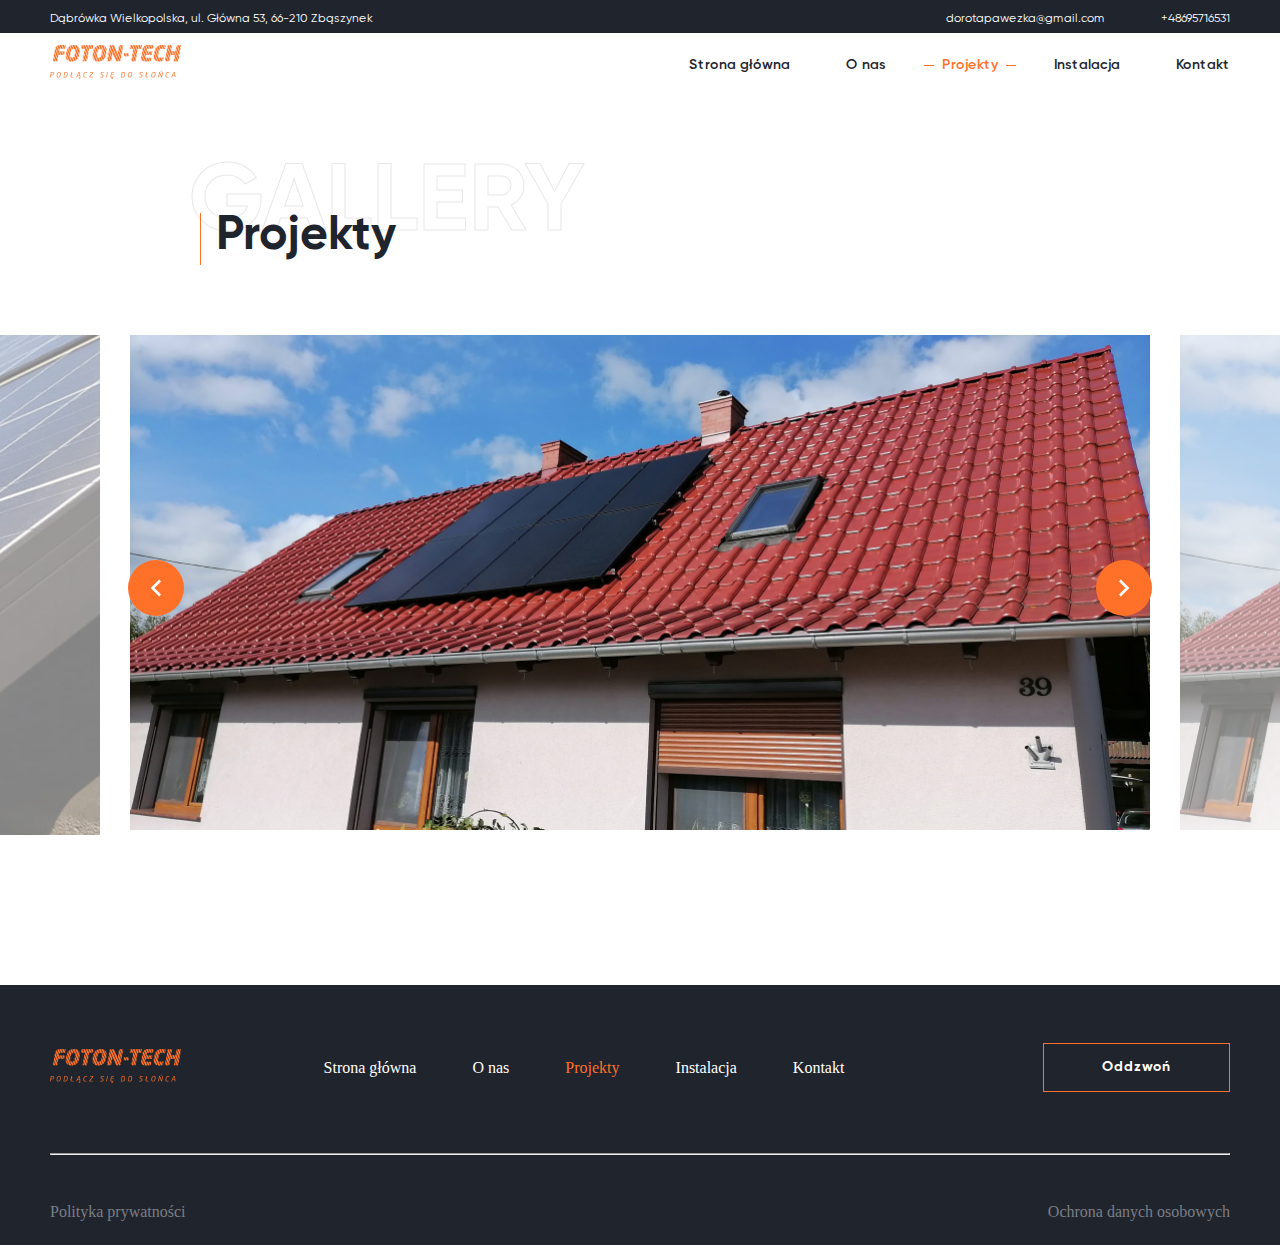
<file: projects.html>
<!DOCTYPE html>
<html lang="en">
<head>
    <meta charset="UTF-8">
    <meta name="viewport" content="width=device-width, initial-scale=1.0">
    <title>Webnauts 11.09.2021</title>
    <link rel="stylesheet" href="css/styles.css">
</head>
<body>
    
    <header class="page-header">
        <div class="header-wrapper">
            <a href="/index.html" class="logo"><img src="img/logo.png" width="131" height="34" alt="logo"></a>
            <nav class="navigation">
                <ul class="navigation-list">
                    <li>
                        <a href="index.html" class="navigation-link">Strona główna</a>
                    </li>
                    <li>
                        <a href="about.html" class="navigation-link">O nas</a>
                    </li>
                    <li>
                        <a href="projects.html" class="navigation-link active-nav-link">Projekty</a>
                    </li>
                    <li>
                        <a href="installations.html" class="navigation-link">Instalacja</a>
                    </li>
                    <li>
                        <a href="contacts.html" class="navigation-link">Kontakt</a>
                    </li>
                </ul>
            </nav>
        </div>
        <div class="header-wrapper header-wrapper-contacts">
            <address class="header-address">Dąbrówka Wielkopolska, ul. Główna 53, 66-210 Zbąszynek</address>
            <a class="contact-link" href="mailto:dorotapawezka@gmail.com" >dorotapawezka@gmail.com</a>
            <a class="contact-link" href="tel:+48695716531">+48695716531</a>            
        </div>
    </header>

    <main>
        <div class="projects-title">
            <h1 class="title">Projekty</h1>
        </div>
       
        <section >
            
            <ul class="projects-slider">                
                <span class="left-button"></span>
                    
                <span class="right-button"></span>
                </div>
                <li class="slide slider-item-left">         
                    <img src="img/main-page-bg.jpg" alt="solar panel no 1">
                </li>
                <li class="slide slider-item-active">
                    <img src="img/slide.jpg" alt="solar panel no 1">
                </li>
                <li class="slide slider-item-right">                
                    <img src="img/slide.jpg" alt="solar panel no 1">
                </li>
            </ul>
        </section>
    </main>

    <footer>
        <div class="footer-wrapper">
            <div class="footer-menu">
                <a href="/index.html"><img src="img/logo.png" alt="logo"></a>
                
                <ul class="footer-list-wrapper">                    
                    <li>
                        <a href="index.html">Strona główna</a>
                    </li>
                    <li>
                        <a href="about.html">O nas</a>
                    </li>
                    <li class="footer-active-link">
                        <a href="projects.html">Projekty</a>
                    </li>
                    <li>
                        <a href="installations.html">Instalacja</a>
                    </li>
                    <li>
                        <a href="contacts.html">Kontakt</a>
                    </li>
                </ul>
                <button class="footer-button">Oddzwoń</button>
            <!-- </div> -->
            </div>
            <div class="footer-line">
                <hr>
            </div>
        
            <div class="footer-links-politics">
                <a href="">Polityka prywatności</a>
                <a href="">Ochrona danych osobowych</a>
            </div>
        </div>
    </footer>
    <script src="/js/scroll.js"></script>
</body>
</html>
</file>
<file: css/styles.css>
@font-face {
    font-family: Gilroy;
    font-weight: 400;
    font-style: normal;
    src: url('../fonts/Gilroy-Regular.woff');
}

@font-face {
    font-family: Gilroy;
    font-weight: 600;
    font-style: normal;
    src: url('../fonts/Gilroy-Semibold.woff');
}

@font-face {
    font-family: Gilroy;
    font-weight: 700;
    font-style: normal;
    src: url('../fonts/Gilroy-Bold.woff');
}

*,
*::before,
*::after {
    box-sizing: inherit;
}

body {
    box-sizing: border-box;
    margin: 0;
}

a{
    text-decoration: none;
    color: #20242D;
}

h1, h2 {
    margin: 0;
}

ul {
    padding: 0;
}

.page-header {
    background-color: white;
    display: flex;
    flex-direction: column-reverse;
}

.navigation-link {
    font-family: 'Gilroy', sans-serif;
    font-style: normal;
    font-weight: 600;
    font-size: 14px;
    line-height: 17px;
    color: #20242D;
}

.active-nav-link {
    color: #FF7129;
    position: relative;
}

.active-nav-link::before {
    position: absolute;
    content: '';
    background-color: #FF7129;
    width: 10px;
    height: 1px;
    top: 50%;
    left: -18px;
}

.active-nav-link::after {
    position: absolute;
    content: '';
    background-color: #FF7129;
    width: 10px;
    height: 1px;
    top: 50%;
    right: -18px;
}

.header-wrapper{
    display: flex;
    justify-content: space-between;
    padding-left: 50px;
    padding-right: 50px;
    padding-top: 12px;
    padding-bottom: 7px;
    align-items: center;
}

.header-wrapper-contacts {
    background-color: #20242D;
    color: #ffffff;
}

.contact-link{
    font-family: 'Gilroy', sans-serif;
    font-style: normal;
    font-weight: normal;
    font-size: 12px;
    line-height: 14px;
    color: #FFFFFF;
}

.header-address{
    font-family: 'Gilroy', sans-serif;
    font-style: normal;
    font-weight: normal;
    font-size: 12px;
    line-height: 14px;
    color: #FFFFFF;
}


.welcome-section{    
    background: radial-gradient(50% 179.69% at 50% 50%, rgba(32, 36, 45, 0) 0%, #20242D 100%), rgba(32, 36, 45, 0.3);
}

.welcome-section-installations{    
    background-image: url('../img/installation-bg.jpg');
    height: 412px;
    width: 100%;
    position: relative;
    z-index: -1;
}

.welcome-section-installations-wrap {
    background: radial-gradient(50% 179.69% at 50% 50%, rgba(32, 36, 45, 0) 0%, #20242D 100%), rgba(32, 36, 45, 0.3);
    opacity: 0.9;
    width: 100%;
    height: 412px;
    z-index: -1;
}

.welcome-section-installations::before {
    content: "Foton-tech";
    color:transparent;
    font-family: Gilroy, sans-serif;
    font-weight: bold;
    font-size: 96px;
    line-height: 116px;
    text-transform: uppercase;
    -webkit-text-stroke: 1px white;
    text-stroke: 1px white;
    opacity: 0.3;
    width: 100%;
    height: 412px;
    position: absolute;
    top: -20px;
    left: -10px;
    z-index: 1;
}

.welcome-section-installations::after {
    content: "Instalacja";
    color:transparent;
    font-family: Gilroy, sans-serif;
    font-weight: bold;
    font-size: 96px;
    line-height: 116px;
    text-transform: uppercase;
    -webkit-text-stroke: 1px white;
    text-stroke: 1px white;
    opacity: 0.3;    
    position: absolute;
    right:0;
    bottom:-30px;
    z-index: 1;
}


.welcome-section-wrapper {
    position: relative;        
    background-image: url('../img/main-page-bg.jpg');
    width: 100%;
    height: 844px;
    background-repeat: no-repeat;
    background-size: auto;
}

.welcome-section-wrapper-wrap {
    background: radial-gradient(50% 179.69% at 50% 50%, rgba(32, 36, 45, 0) 0%, #20242D 100%), rgba(32, 36, 45, 0.3);
    mix-blend-mode: multiply;
    opacity: 0.9;
    z-index: -0;
    position: absolute; 
    width: 100%;
    height: 100%;
}

.welcome-section-wrapper::before {
    position: absolute;
    content: '';
    background-image: url('../img/solar.png');
    width: 379px;
    height: 145px;
    background-repeat: no-repeat;
    top: 167px;
    left: 50px;
    z-index: 1;
}

.welcome-section-wrapper::after {
    position: absolute;
    content: '';
    background-image: url('../img/energy.png');
    width: 444px;
    height: 145px;
    background-repeat: no-repeat;
    top: 417px;
    right: 50px;    
}

.main-title{
    font-family: 'Gilroy', sans-serif;
    font-style: normal;
    font-weight: bold;
    font-size: 92px;
    line-height: 111px;
    text-align: center;
    color: #FFFFFF;
    padding-top: 271px;
    z-index: 1;
    position: relative;
}

.welcome-text{
    font-family: 'Gilroy', sans-serif;
    font-style: normal;
    font-weight: normal;
    font-size: 16px;
    line-height: 150%;
    text-align: center;
    color: #FFFFFF;
    position: relative;
}

.button{
    background: #FF7129;
    box-shadow: 0px 4px 28px rgba(255, 113, 41, 0.29);
    font-family: 'Gilroy', sans-serif;
    border: #FF7129;
    font-style: normal;
    font-weight: bold;
    font-size: 14px;
    line-height: 17px;
    text-align: center;
    color: #FFFFFF;
    width: 187px;
    height: 49px;    
}

.button-popup {
    background: #FF7129;
    box-shadow: 0px 4px 28px rgba(255, 113, 41, 0.29);
    font-family: 'Gilroy', sans-serif;
    border: #FF7129;
    font-style: normal;
    font-weight: bold;
    font-size: 14px;
    line-height: 17px;
    text-align: center;
    color: #FFFFFF;
    width: 187px;
    height: 49px;    
    margin-left: 250px;
    margin-top: 56px;
}


.centered-button::after{
    position: absolute;
    content: '';
    background-image: url('../img/scroll.svg');
    background-repeat: no-repeat;
    background-size: 100%;
    width: 46px;
    height: 46px;
    margin-top: 106px;
}

.centered-button {
    display: flex;
    position: relative;
    justify-content: center;
    padding-top: 59px;
    padding-bottom: 290px;
    
}


.title{
    font-family: 'Gilroy', sans-serif;
    font-style: normal;
    font-weight: bold;
    font-size: 48px;
    line-height: 97%;
    color: #20242D;
    position: relative;    
    margin-left: 16px;
}

.contact-title {
    font-family: 'Gilroy', sans-serif;
    font-style: normal;
    font-weight: bold;
    font-size: 48px;
    line-height: 97%;
    color: #20242D;
    position: relative;    
    margin-left: 16px;
}

.contact-title::before {
    position: absolute;
    content: ' ';
    width: 1px;
    height: 52px;
    background-color: #FF7129;    
    left: 186px;
}

.contact-title::after {
    content: "Contacts";
    color:transparent;
    font-family: Gilroy, sans-serif;
    font-weight: bold;
    font-size: 96px;
    line-height: 116px;
    text-transform: uppercase;
    -webkit-text-stroke: 1px #20242D;
    text-stroke: 1px #20242D;
    opacity: 0.1;
    width: 100%;
    height: 412px;
    position: absolute;
    left: 160px;
    top: 56px;
    z-index: 1;
}

.title::before {
    position: absolute;
    content: '';
    width: 1px;
    height: 52px;
    background-color: #FF7129;    
    left: -16px;
}

.installation-title::before{
    position: absolute;
    content: ' ';
    width: 1px;
    height: 52px;
    background-color: #FF7129;    
    left: -16px;
}

.title-white{
    position: relative;
    font-family: 'Gilroy', sans-serif;
    font-style: normal;
    font-weight: bold;
    font-size: 48px;
    line-height: 97%;
    color: #FFFFFF;
    padding-top: 200px;
    padding-left: 216px;
    padding-bottom: 103px;    
}

.title-white::before{
    position: absolute;
    content: '';
    width: 1px;
    height: 52px;    
    background-color: #FF7129;        
    left: 200px;
}

.installation-title-main {
    font-family: 'Gilroy', sans-serif;
    font-style: normal;
    font-weight: bold;
    font-size: 48px;
    line-height: 97%;
    color: #FFFFFF;
    padding-top: 200px;
    padding-left: 200px;
    padding-bottom: 163px;
    /* z-index: 100; */
}

.text-container{
    font-family: Gilroy, sans-serif;
    font-style: normal;
    font-weight: normal;
    font-size: 16px;
    line-height: 24px;
    color: #20242D;
}

.flex-me {
    display: flex;
    justify-content:space-between;
    margin-top: 56px;
}

.flex-me p:first-of-type {
    font-family: Gilroy, sans-serif;
    font-style: normal;
    font-weight: 500;
    font-size: 14px;
    line-height: 16px;
}

.flex-me p:last-of-type {
    font-family: Gilroy, sans-serif;
    font-style: normal;
    font-weight: 600;
    font-size: 16px;
    line-height: 19px;
}

.image-slide-wrapper img{
    width: 1019px;
    height: 532px;
}

.contact-naming{
    font-family: Gilroy, sans-serif;
    font-style: normal;
    font-weight: normal;
    font-size: 16px;
    line-height: 19px;
    color: #7B7E85;
}

.email-link-contacts a{
    font-family: Gilroy, sans-serif;
    font-style: normal;
    font-weight: normal;
    font-size: 16px;
    line-height: 19px;
}

.email-link-contacts{
    position: relative;
    margin-left: 28px;
}

.email-link-contacts::before{
    background-image: url('../img/checkbox.svg');
    background-repeat: no-repeat;
    content: '';
    width: 13px;
    height: 13px;
    position: absolute;
    left: -28px;
    top: 3px
}

.phone-link-contacts a{
    font-family: Gilroy, sans-serif;
    font-style: normal;
    font-weight: 600;
    font-size: 16px;
    line-height: 19px;
}

.phone-link-contacts{
    position: relative;
    margin-left: 28px;
}

.phone-link-contacts::before{
    background-image: url('../img/phone.svg');
    background-repeat: no-repeat;
    content: '';
    width: 13px;
    height: 13px;
    position: absolute;
    left: -28px;
    top: 3px
}

.installation-title{
    font-family: Gilroy, sans-serif;
    font-style: normal;
    font-weight: bold;
    font-size: 36px;
    line-height: 44px;
    color: #20242D;
    position: relative;
    margin-left: 16px;
}

.installation-grey-back {
    background-color: #F5F5F5;
    margin-top: 25px;
    margin-bottom: 32px;
    width: 698px;
    height: 122px;
}

.text-container-in-grey {
    padding: 16px 24px;
    font-family: Gilroy, sans-serif;
    font-style: normal;
    font-weight: normal;
    font-size: 20px;
    line-height: 30px;
    color: #20242D;
}

.installation-title-list{
    font-family: Gilroy, sans-serif;
    font-style: normal;
    font-weight: 600;
    font-size: 16px;
    line-height: 24px;
    color: #20242D;
}

.installation-list-items-container{    
    width: 700px;
    height: 40px;
    background: #F2F2F2;
    margin-bottom: 16px;
    display: flex;
    align-items: center;
    list-style-type: none;
    position: relative;    
}

.installation-list-items-container::before{
    position: absolute;
    content: ' ';
    background-image: url('../img/arrow_li.svg');
    width: 16px;
    height: 16px;
    left: 20px;
}

.horisontal-line {
    width: 100%;
    height: 1px;
    background-color: #E0E0E0;
}

.installation-list-items{
    font-family: Gilroy, sans-serif;
    font-style: normal;
    font-weight: 500;
    font-size: 16px;
    line-height: 24px;
    color: #20242D;
    padding-left: 57px;
    position: relative;        
}

.installation-final{
    width: 700px;
    height: 236px;
    left: 450px;
    top: 4966px;
    background: #F2F2F2;
    padding-top: 32px;
    padding-left: 24px;
    padding-right: 24px;
    margin-bottom: 120px;
}

.orange-text{
    color: #FF7129;
}

.li-footer{
    color: white;
}

.navigation-list {
    display: flex;
    margin: 0;
    padding: 0;
    list-style: none;    
    align-items: center;
}

.navigation-list li {
    margin-right: 56px;
}

.navigation-list li:last-child{
    margin: 0;
}

.header-wrapper-contacts {
    justify-content: flex-start;
}

.header-address {
    margin-right: auto;
}

.contact-link:first-of-type {
    margin-right: 56px;
}

.footer-wrapper{
    background-color: #20242D;      
    padding-left: 50px;
    padding-right: 50px;    
    
}

.footer-menu {
    display: flex;    
    align-items: center;
    justify-content: center;
    padding-top: 58px;
    padding-bottom: 52px;
}

.footer-list-wrapper {
    margin-left: auto;
    display: flex;
    color: #FFFFFF;
    list-style-type: none;    
}



.footer-list-wrapper a {
    color: #FFFFFF;    
    margin-right: 56px;    
}

.footer-list-wrapper:first-of-type {
    margin-right: auto;
}


.footer-button {
    width: 187px;
    height: 49px;
    background-color: transparent;
    border: 1px solid #FF7129;
    color: #FFFFFF;
    font-family: Gilroy, sans-serif;
    font-size: 14px;
    font-style: normal;
    font-weight: 700;
    line-height: 17px;
}


.footer-line hr {
    color: #7B7E85;
    height: 1px;
}

.footer-links-politics {
    margin-top: 24px;
    display: flex;
}

.footer-links-politics a {
    color: #7B7E85;    
    padding-top: 24px;
    padding-bottom: 24px;
}

.footer-links-politics a:first-of-type {
    margin-right: auto;
}

.footer-active-link a {
    color: #FF7129;
}

.info-section {
    display: flex;
    padding-top: 132px;
}

.image-wrapper {
    margin-left: 200px;
    padding-right: 65px;
    padding-bottom: 115px;
    position: relative;
}

.image-wrapper img{
    width: 600px;
    height: 600px;
}


.image-wrapper::after{
    position: absolute;
    content: '';
    background-image: url('../img/xx-index.png');
    background-repeat: no-repeat;    
    mix-blend-mode:hue;
    width: 535px;
    height: 606px;
    left: -200px;
    top: -33px;
}

.info-text-wrapper {
    padding-top: 45px;
}

.section-about {
    display: flex;    
    justify-content: space-between;
    padding-top: 80px;
    padding-left: 200px;
    padding-bottom: 184px;
}

.about-column1 {    
    width: 534px;
    margin-right: 66px;
    position: relative;
}

.about-column2 {
    /* padding-left: 66px; */
    width: 534px;

}

.projects-title{
    margin-left: 200px;
    margin-top: 123px;
    margin-bottom: 75px;
    color: red;
}

.projects-slider {
    list-style-type: none;
    display: block;
    flex-direction: column;
    margin-left: 300px;
    margin-right: auto;
}

.installation-section1 {
    padding-top: 58px;
}

.lm-450 {
    margin-left: 450px;    
    width: 700px;
    margin-top: 64px;
}

.installation-dbl-img {
    display: flex;
    width: 698px;
}

.installation-dbl-img img {
    width: 335px; 
    height: 251px;
}

.installation-dbl-img img:first-of-type {
    margin-right: auto;
}

.contact-title {
    padding-top: 125px;
    padding-left: 200px;
}

.contact-wrapper {
    padding-left: 200px;
    display: flex;
    justify-content: space-between;
    margin-top: 64px;
}

.mt-178 {
    margin-top: 112px;
    position: relative;
}

.contact-address {
    font-family: Gilroy, sans-serif;
    font-style: normal;
    font-weight: normal;
    font-size: 16px;
    line-height: 19px;
    color: #20242D;
    position: relative;
    margin-left: 28px;
}

.contact-address::before{
    background-image: url('../img/location.svg');
    background-repeat: no-repeat;
    content: '';
    width: 14px;
    height: 14px;
    position: absolute;
    left: -28px;
    top: 3px
}

.welcome-section-about{
    background-image: url('../img/bg-about.jpg');
    background-repeat: no-repeat;
    width: 100%;
    position: relative;
    z-index: -1;
}

.welcome-section-about::after {
    background: radial-gradient(50% 179.69% at 50% 50%, rgba(32, 36, 45, 0) 0%, #20242D 100%), rgba(32, 36, 45, 0.3);
    opacity: 0.9;
    mix-blend-mode: multiply;
    content: "";
    width: 100%;
    height: 350px;
    position: absolute;
    top: 0;
    z-index: -1;
}

.welcome-section-about::before{
    position: absolute;
    content: '';
    width: 313px;
    height: 116px;
    background-image: url('../img/about.png');
    background-repeat: no-repeat;
    left: 173px;
    top: 131px;
}

.button-red {
    background-color: red;
}

.popup-container {
    position: fixed;
    top:0;
    left:0;
    right: 0;
    bottom: 0;
    width: 100%;
    height: 100%;
    background: rgba(32, 36, 45, 0.9);    
    display: flex;
    align-items: center;
    justify-content: center;
    z-index: 1;
}

.popup-container-calculation {
    position: fixed;
    top:0;
    left:0;
    right: 0;
    bottom: 0;
    width: 100%;
    height: 100%;
    background: rgba(32, 36, 45, 0.9);    
    display: flex;
    align-items: center;
    justify-content: center;
    z-index: 1;
}

.popup-container-hidden {
    display: none;
}

.popup {
    padding-left: 58px;
    padding-right: 58px;
    padding-top: 97px;
    padding-bottom: 72px;
    background-color: #FFFFFF;
    position: relative;
    width: 800px;
    z-index: 2;
}

.popup::before {
    content: "Calculator";
    position:absolute;
    top: 28px;
    left: 32px;
    font-family: Gilroy, sans-serif;
    font-style: normal;
    font-weight: bold;
    font-size: 96px;
    line-height: 116px;
    text-transform: uppercase;
    color: #FFFFFF;
    text-transform: uppercase;
    -webkit-text-stroke: 1px #20242D;
    text-stroke: 1px #20242D;
    opacity: 0.1;
}

.close {
    position: absolute;
    background-image: url('../img/x.svg');
    background-color: transparent;
    border: 0;
    top: 20px;
    right: 30px;
    width: 15px;
    height: 15px;
    z-index: 2;
}



.close-calc, .close-thanks {
    position: absolute;
    background-image: url('../img/x-white.svg');
    background-color: transparent;
    border: 0;
    top: 20px;
    right: 30px;
    width: 15px;
    height: 15px;
    z-index: 2;
}

.popup-form {
    display: flex;    
    position: relative;
    
}

.popup-form p:nth-child(2), input:nth-child(2) {
    position: absolute;
    left: 357px;
}

.footer-popup::before{
    content: 'Callback';
    position: absolute;
    width: 474px;
    height: 116px;
    left: 32px;
    top: 28px;
    font-family: Gilroy, sans-serif;    
    font-style: normal;
    font-weight: 700;
    font-size: 96px;
    line-height: 116px;
    text-transform: uppercase;
    opacity: 0.1;
    color: transparent;    
    -webkit-text-stroke-width: 1px;
    -webkit-text-stroke-color: #20242D;
}


.close-callback-popup {
    background: url('../img/x.svg');
    background-repeat: no-repeat;
    width: 13px;
    height: 13px;
    border: 0;
    margin: 0;
    padding: 0;
    position: absolute;
    top: 22px;
    right: 22px;
}

input::placeholder {
    font-family: Gilroy, sans-serif;
    font-style: normal;
    font-weight: normal;
    font-size: 16px;
    line-height: 19px;
    color: #7B7E85;
}

input {
    border: 1px solid #E0E0E0;
    padding-left: 24px;
    padding-top: 16px;
    padding-bottom: 17px;
    width: 327px;
}

.grey {
    color: #7B7E85;
    font-family: Gilroy, sans-serif;
    font-style: normal;
    font-weight: normal;
    font-size: 16px;
    line-height: 24px;
}

img {
    width: 100%;
    max-height: 100%;
}

.projects-slider {
    margin: 0;
    padding: 0;
    display: flex;
    flex-direction: row;    /* position: relative; */
    width: 100%;
    position: relative;
    margin-bottom: 150px;
}

.projects-slider ul {
    list-style: none;
    /* margin-left: 30px; */
}

.slider-item-active {
    margin-left: auto;
    margin-right: auto;
    position: relative;    
    width: 1020px;
    height: 500px;
}


.left-button {
    content: '';
    position: absolute;
    background-color: #FF7129;
    background-image: url('../img/arrow.svg');
    background-repeat: no-repeat;
    background-position: center;
    border-radius: 50%;
    width: 56px;
    height: 56px;
    left: 10%;
    top: 225px;
    z-index: 1;
}

.right-button {
    content: '';
    position: absolute;
    background-color: #FF7129;
    background-image: url('../img/arrow.svg');
    transform: rotate(180deg);
    background-repeat: no-repeat;
    background-position: center;
    border-radius: 50%;
    width: 56px;
    height: 56px;
    right: 10%;
    top: 225px;
    z-index: 1;
}

.empty-shell {
    display: flex;
    flex: 1 1020px 1;
    justify-content: center;
    align-items: center;
}


.slider-item-left {
    position: absolute;
    left: -920px;
    width: 1020px;
    height: 500px;
    opacity: 0.5;
}

.slider-item-right {
    position: absolute;
    right: -920px;
    width: 1020px;
    height: 500px;
    opacity: 0.5;
}

.slider-item-hidden {
    display: none;
}

.vertical-line-center {
    width: 1px;
    height: 100vh;
    position:fixed;
    background-color:#7B7E85;
    opacity: 0.15;
    z-index: -1;
    top: 0;
    left: 800px;
}

.vertical-line-center::before {
    content: '';
    width: 1px;
    height: 100vh;
    position:fixed;
    background-color:#7B7E85;
    z-index: -1;
    top: 0;
    left: 200px;
}

.vertical-line-center::after {
    content: '';
    width: 1px;
    height: 100vh;
    position:fixed;
    background-color:#7B7E85;
    z-index: -1;
    top: 0;
    left: 1400px;
}

.projects-title .title::after{
    content: "Gallery";
    position:absolute;
    color:transparent;
    font-family: Gilroy, sans-serif;
    font-weight: bold;
    font-size: 96px;
    line-height: 116px;
    text-transform: uppercase;
    -webkit-text-stroke: 1px #20242D;
    text-stroke: 1px #20242D;
    opacity: 0.1;
    left: -27px;
    top: -67px;
    z-index: 1;   
}

.input-type-range input {
    width: 100%
}

.custom-select{
    width: 327px;
    height: 50px;
    background: #FFFFFF;    
    border: 1px solid #E0E0E0;
    box-sizing: border-box;
    font-family: Gilroy;
    font-style: normal;
    font-weight: normal;
    font-size: 16px;
    line-height: 19px;
    color: #7B7E85;
    /* padding-top: 16px; */
    padding-left: 24px;
}

.select-container {
    display: flex;
    flex-direction: column;
    margin-top: -10px;
}

.label-select {
    font-family: Gilroy;
    font-style: normal;
    font-weight: 500;
    font-size: 14px;
    line-height: 16px;
    color: #7B7E85;
    margin-bottom: 12px;
}

.mt-56 {
    margin-top: 56px;
}

.calc-wrapper {    
    background-color: #FFFFFF;
    position: relative;
    width: 800px;
    height: 717px;
    z-index: 1;
}

.calc-header {    
    width: 800px;
    height: 225px;
    padding: 0;
    margin-top: -16px;
    background: #FF7129;
}

.calc-header-text {
    font-family: Gilroy, sans-serif;
    font-style: normal;
    font-weight: 500;
    font-size: 16px;
    line-height: 19px;
    color: #FFFFFF;
    padding-top: 72px;
    padding-left: 58px;
}

.flex-calc {
    display: flex;
    justify-content:space-between;
    margin-top: -68px;
}

.calc-header-sum{
    font-family: Gilroy, sans-serif;
    font-style: normal;
    font-weight: bold;
    font-size: 48px;
    line-height: 58px;
    color: #FFFFFF;
    margin-left: 58px;
}

.btn-sum {    
    width: 187px;
    height: 50px;
    background: #FFFFFF;
    box-shadow: 0px 4px 28px rgba(255, 113, 41, 0.29);
    margin-top: 40px;
    margin-right: 58px;
    font-family: Gilroy, sans-serif;
    font-style: normal;
    font-weight: bold;
    font-size: 14px;
    line-height: 17px;
    text-align: center;
    color: #FF7129;
}

.calc-form {
    display: flex;
    flex-wrap: wrap;
    width: 800px;
}

.calc-input {
    width: 327px;
    height: 52px;
}

.calc-input {
    margin-left: 58px;
}

.calc-input:nth-child(1) {
    margin-left: 58px;
}

input, label {
    display:block;    
}

.btn-calc {
    width: 187px;
    height: 49px;
    background: #FF7129;
    box-shadow: 0px 4px 28px rgba(255, 113, 41, 0.29);
    font-family: Gilroy, sans-serif;
    font-style: normal;
    font-weight: bold;
    font-size: 14px;
    line-height: 17px;
    text-align: center;
    color: #FFFFFF;
    margin-left: auto;
    margin-right: 58px;
}

.ml-58 {
    margin-left: 58px;
}

.mt-24 {
    margin-top: 24px;
}

.thanks-wrapper {    
    background-color: #FF7129;
    display: flex;
    flex-direction: column;
    align-items: center;
    position: relative;
    width: 800px;
    height: 468px;
    z-index: 1;
}

.thanks-title {
    font-family: Gilroy, sans-serif;
    font-style: normal;
    font-weight: bold;
    font-size: 48px;
    line-height: 58px;
    color: #FFFFFF;
    margin-top: 40px;  
}

.thanks-text {
    font-family: Gilroy, sans-serif;
    font-style: normal;
    font-weight: normal;
    font-size: 16px;
    line-height: 19px;
    color: #FFFFFF;
    margin-top: 24px;
    margin-bottom: 50px;
}

.thanks-button {
    width: 187px;
    height: 49px;
    background: #FFFFFF;
    font-family: Gilroy, sans-serif;
    font-style: normal;
    font-weight: bold;
    font-size: 14px;
    line-height: 17px;
    text-align: center;
    color: #FF7129;
}
</file>
